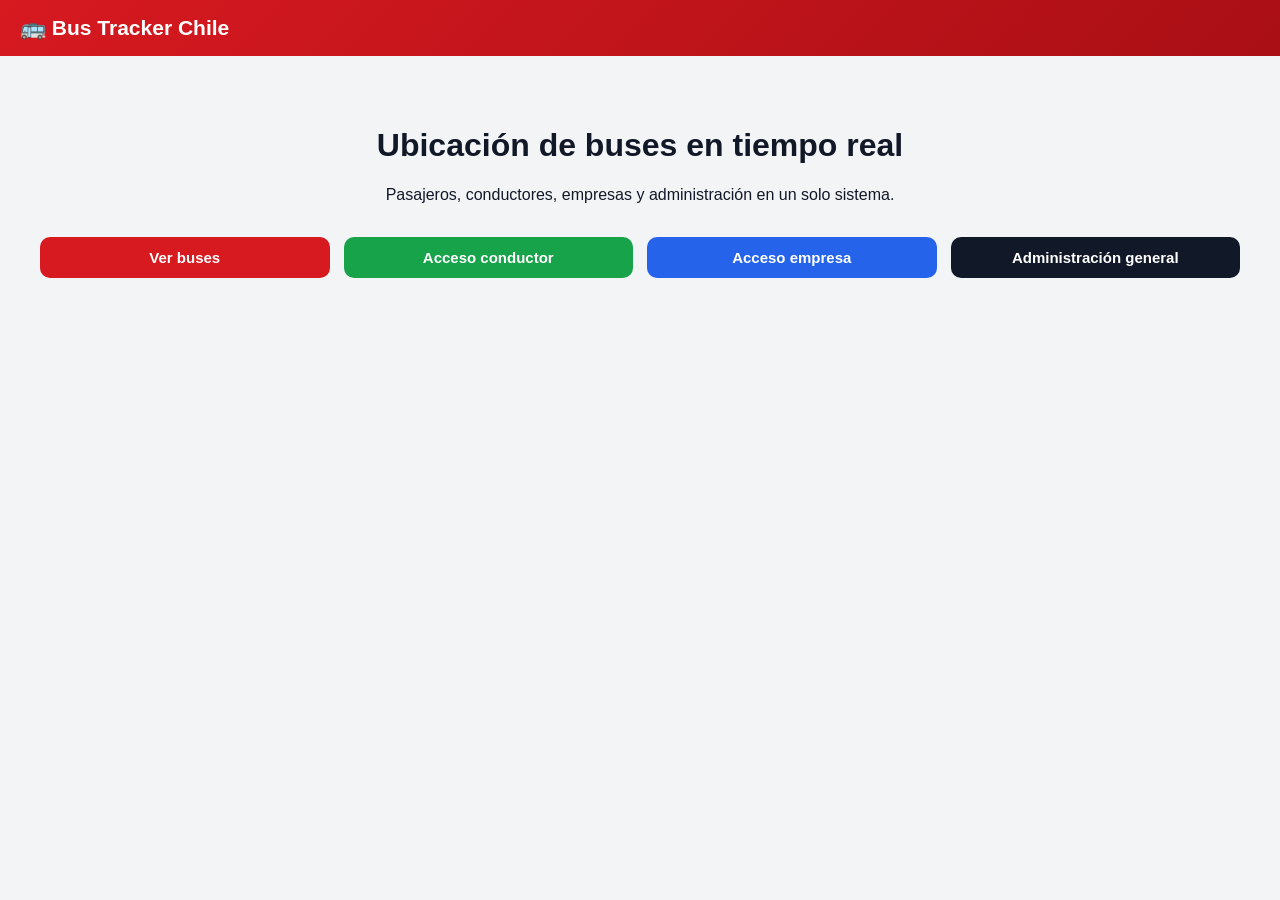
<file: index.html>
<!doctype html>
<html lang="es">
<head>
  <meta charset="utf-8">
  <meta name="viewport" content="width=device-width,initial-scale=1">
  <title>Bus Tracker Chile</title>
  <link rel="stylesheet" href="assets/styles.css">
</head>
<body>
<header>🚌 Bus Tracker Chile</header>
<div class="container hero">
  <h1>Ubicación de buses en tiempo real</h1>
  <p>Pasajeros, conductores, empresas y administración en un solo sistema.</p>

  <div class="grid access-grid" style="margin-top:24px">
    <a href="cliente/"><button>Ver buses</button></a>
    <a href="conductor/"><button class="success">Acceso conductor</button></a>
    <a href="empresa/"><button class="blue">Acceso empresa</button></a>
    <a href="admin/"><button class="secondary">Administración general</button></a>
  </div>
</div>
</body>
</html>
</file>
<file: assets/styles.css>
:root {
  --red:#d71920;
  --red-dark:#a90f15;
  --dark:#111827;
  --muted:#6b7280;
  --light:#f3f4f6;
  --green:#16a34a;
  --yellow:#eab308;
  --blue:#2563eb;
  --white:#fff;
}
*{box-sizing:border-box}
body{margin:0;font-family:Arial,Helvetica,sans-serif;background:var(--light);color:var(--dark)}
header{background:linear-gradient(135deg,var(--red),var(--red-dark));color:#fff;padding:16px 20px;font-size:21px;font-weight:700;position:sticky;top:0;z-index:1000}
.container{max-width:1240px;margin:auto;padding:18px}
.card{background:#fff;border-radius:15px;padding:18px;margin-bottom:16px;box-shadow:0 6px 20px rgba(0,0,0,.08)}
.grid{display:grid;grid-template-columns:repeat(auto-fit,minmax(230px,1fr));gap:14px}
.grid-2{display:grid;grid-template-columns:minmax(280px,.8fr) minmax(420px,1.4fr);gap:16px}
input,select,textarea,button{width:100%;padding:12px;margin-top:9px;border-radius:10px;border:1px solid #d1d5db;font-size:15px}
button{border:0;background:var(--red);color:#fff;font-weight:700;cursor:pointer}
button:hover{filter:brightness(.96)}
button.secondary{background:var(--dark)}
button.success{background:var(--green)}
button.warning{background:var(--yellow);color:#111}
button.danger{background:#b91c1c}
button.blue{background:var(--blue)}
button.small-btn{width:auto;padding:8px 10px;margin:2px}
.hidden{display:none!important}
.nav{display:flex;flex-wrap:wrap;gap:8px;margin-bottom:16px}
.nav button{width:auto;background:#fff;color:var(--dark);border:1px solid #d1d5db}
.nav button.active{background:var(--red);color:#fff;border-color:var(--red)}
.stat{font-size:30px;font-weight:800;margin-top:4px}
.small{font-size:13px;color:var(--muted)}
.status{display:inline-block;padding:6px 10px;border-radius:999px;color:#fff;font-size:13px;font-weight:700}
.online{background:var(--green)}
.offline{background:var(--muted)}
.pending{background:var(--yellow);color:#111}
.table-wrap{overflow:auto}
table{width:100%;border-collapse:collapse;min-width:760px}
th,td{padding:10px;border-bottom:1px solid #e5e7eb;text-align:left;vertical-align:top}
th{background:#fafafa;position:sticky;top:0}
#map,#fleetMap{height:62vh;min-height:420px;border-radius:14px;overflow:hidden}
.hero{text-align:center;padding:50px 20px}
a{text-decoration:none}
.form-help{background:#fff7ed;border-left:4px solid #f97316;padding:10px 12px;border-radius:8px;margin-top:10px;font-size:13px}
.bus-map-marker{background:transparent;border:0}
.bus-pin{width:48px;height:48px;display:flex;align-items:center;justify-content:center;font-size:27px;background:var(--red);border:4px solid #fff;border-radius:50% 50% 50% 10%;transform:rotate(-45deg);box-shadow:0 4px 12px rgba(0,0,0,.35);line-height:1}
.bus-pin span{display:block;transform:rotate(45deg)}
.bus-popup{min-width:210px;line-height:1.55}
.bus-popup-title{font-size:17px;font-weight:800;color:var(--red);margin-bottom:5px}
.bus-list{display:grid;grid-template-columns:repeat(auto-fit,minmax(240px,1fr));gap:12px;margin-top:14px}
.bus-card{background:#fff;border-left:5px solid var(--red);border-radius:12px;padding:13px;box-shadow:0 4px 14px rgba(0,0,0,.08)}
.bus-card h4{margin:0 0 8px}
.filters{display:grid;grid-template-columns:1fr 1fr;gap:10px}
.empty{padding:18px;text-align:center;color:var(--muted)}
@media(max-width:850px){.grid-2{grid-template-columns:1fr}.filters{grid-template-columns:1fr}}
@media(max-width:650px){.container{padding:12px}.card{padding:14px}header{font-size:18px}#map,#fleetMap{min-height:400px;height:58vh}}


.separator {
  margin: 22px 0;
  border: 0;
  border-top: 1px solid #e5e7eb;
}

.access-grid {
  grid-template-columns: repeat(auto-fit, minmax(210px, 1fr));
}

.company-grid {
  display: grid;
  gap: 14px;
}

.company-card {
  background: #fff;
  border: 1px solid #e5e7eb;
  border-left: 6px solid var(--blue);
  border-radius: 14px;
  padding: 16px;
  box-shadow: 0 4px 14px rgba(0,0,0,.06);
}

.company-card-head,
.company-title {
  display: flex;
  align-items: center;
  justify-content: space-between;
  gap: 14px;
}

.company-card h3,
.company-title h2 {
  margin: 0 0 8px;
}

.company-icon {
  font-size: 36px;
}

.company-icon-large {
  font-size: 52px;
}

.company-data {
  display: grid;
  gap: 6px;
  margin: 14px 0;
  font-size: 14px;
}

.company-stats {
  display: grid;
  grid-template-columns: repeat(4, 1fr);
  gap: 8px;
  margin-top: 14px;
}

.company-stats div {
  background: #f8fafc;
  border-radius: 10px;
  padding: 10px 6px;
  text-align: center;
}

.company-stats strong {
  display: block;
  font-size: 22px;
}

.company-stats span {
  display: block;
  color: var(--muted);
  font-size: 12px;
  margin-top: 3px;
}

.company-actions {
  display: flex;
  flex-wrap: wrap;
  gap: 6px;
  margin-top: 14px;
}

.company-bus-pin {
  background: var(--blue);
}

#companyMap {
  height: 62vh;
  min-height: 420px;
  border-radius: 14px;
  overflow: hidden;
}

@media (max-width: 650px) {
  .company-stats {
    grid-template-columns: repeat(2, 1fr);
  }

  #companyMap {
    min-height: 400px;
    height: 58vh;
  }
}
</file>
